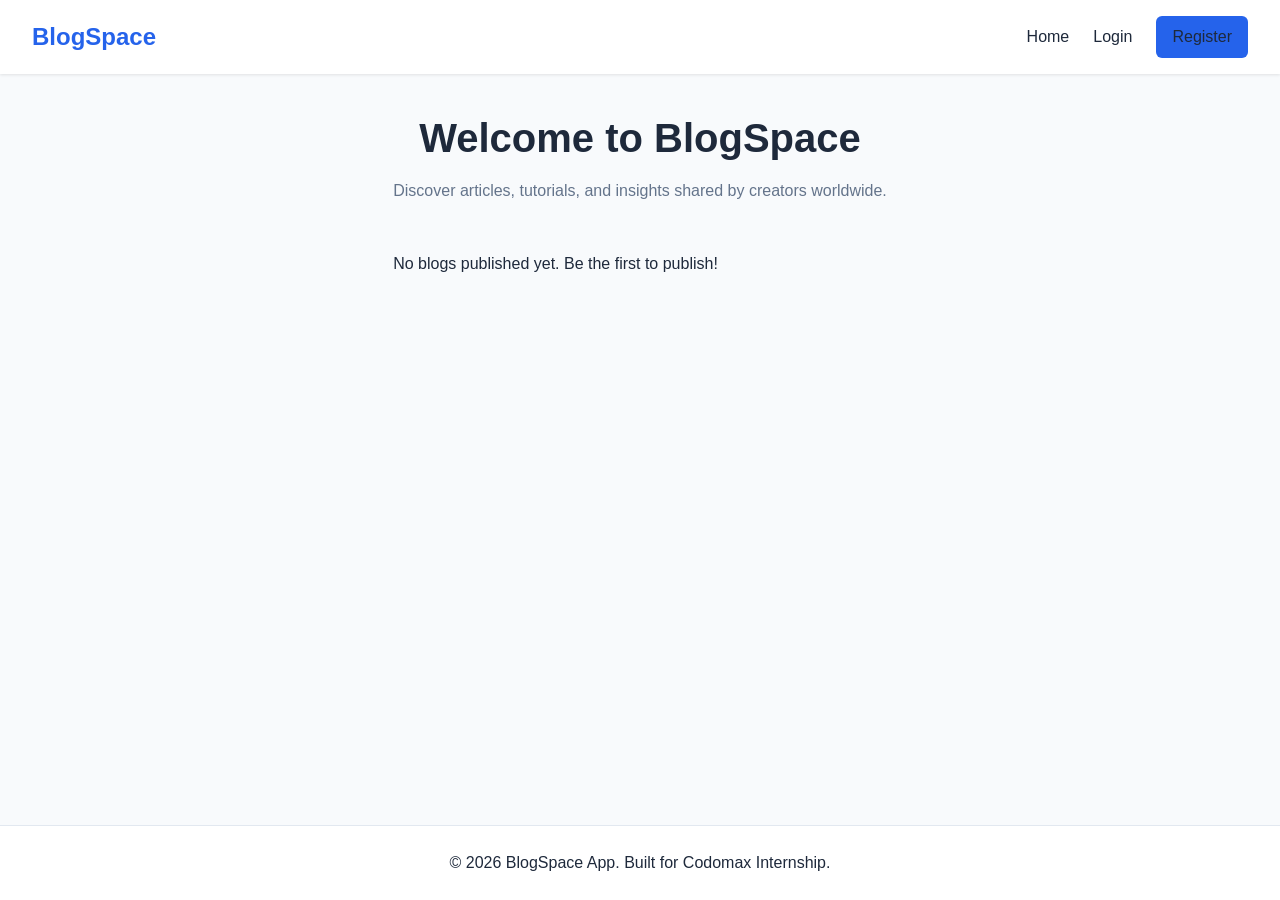
<file: index.html>
<!DOCTYPE html>
<html lang="en">
<head>
    <meta charset="UTF-8">
    <meta name="viewport" content="width=device-width, initial-scale=1.0">
    <title>BlogApp - Home</title>
    <link rel="stylesheet" href="style.css">
</head>
<body>
    <nav class="navbar">
        <a href="index.html" class="logo">BlogSpace</a>
        <ul class="nav-links" id="nav-links"></ul>
    </nav>

    <main class="container">
        <section class="hero">
            <h1>Welcome to BlogSpace</h1>
            <p>Discover articles, tutorials, and insights shared by creators worldwide.</p>
        </section>

        <section class="blog-grid" id="home-blog-list"></section>
    </main>

    <footer>
        <p>&copy; 2026 BlogSpace App. Built for Codomax Internship.</p>
    </footer>

    <script src="script.js"></script>
</body>
</html>
</file>
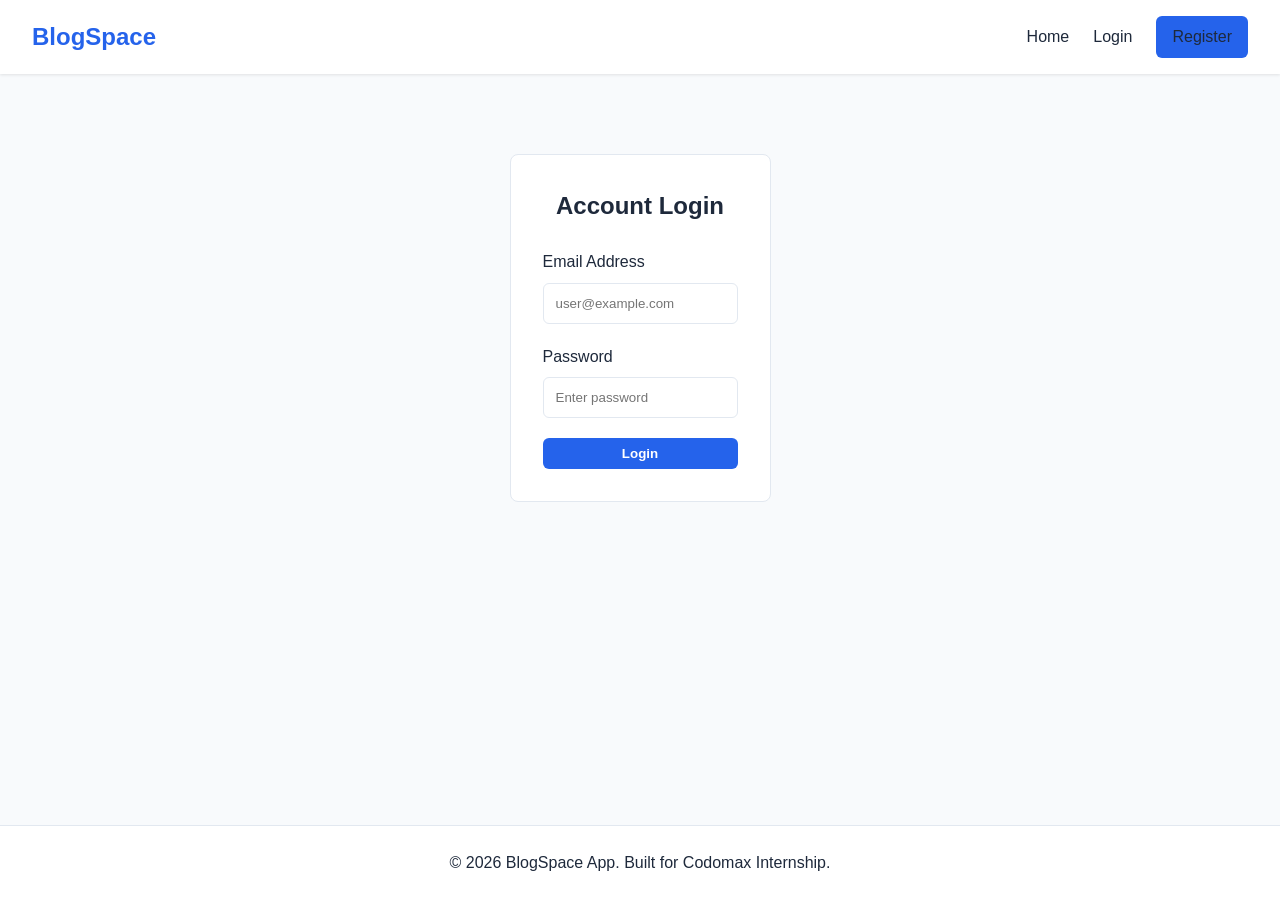
<file: create-blog.html>
<!DOCTYPE html>
<html lang="en">
<head>
    <meta charset="UTF-8">
    <meta name="viewport" content="width=device-width, initial-scale=1.0">
    <title>BlogApp - Create Blog</title>
    <link rel="stylesheet" href="style.css">
</head>
<body>
    <nav class="navbar">
        <a href="index.html" class="logo">BlogSpace</a>
        <ul class="nav-links" id="nav-links"></ul>
    </nav>

    <main class="container">
        <div class="form-container" style="max-width: 650px;">
            <h2>Create New Blog Post</h2>
            <form id="create-blog-form">
                <div class="form-group">
                    <label for="blog-title">Blog Title</label>
                    <input type="text" id="blog-title" required placeholder="Enter blog title">
                </div>
                <div class="form-group">
                    <label for="blog-category">Category</label>
                    <input type="text" id="blog-category" required placeholder="e.g., Tech, Lifestyle, WebDev">
                </div>
                <div class="form-group">
                    <label for="blog-content">Content</label>
                    <textarea id="blog-content" rows="6" required placeholder="Write your blog post content here..."></textarea>
                </div>
                <button type="submit" class="btn btn-primary" style="width: 100%;">Publish Blog</button>
            </form>
        </div>
    </main>

    <footer>
        <p>&copy; 2026 BlogSpace App. Built for Codomax Internship.</p>
    </footer>

    <script src="script.js"></script>
</body>
</html>
</file>
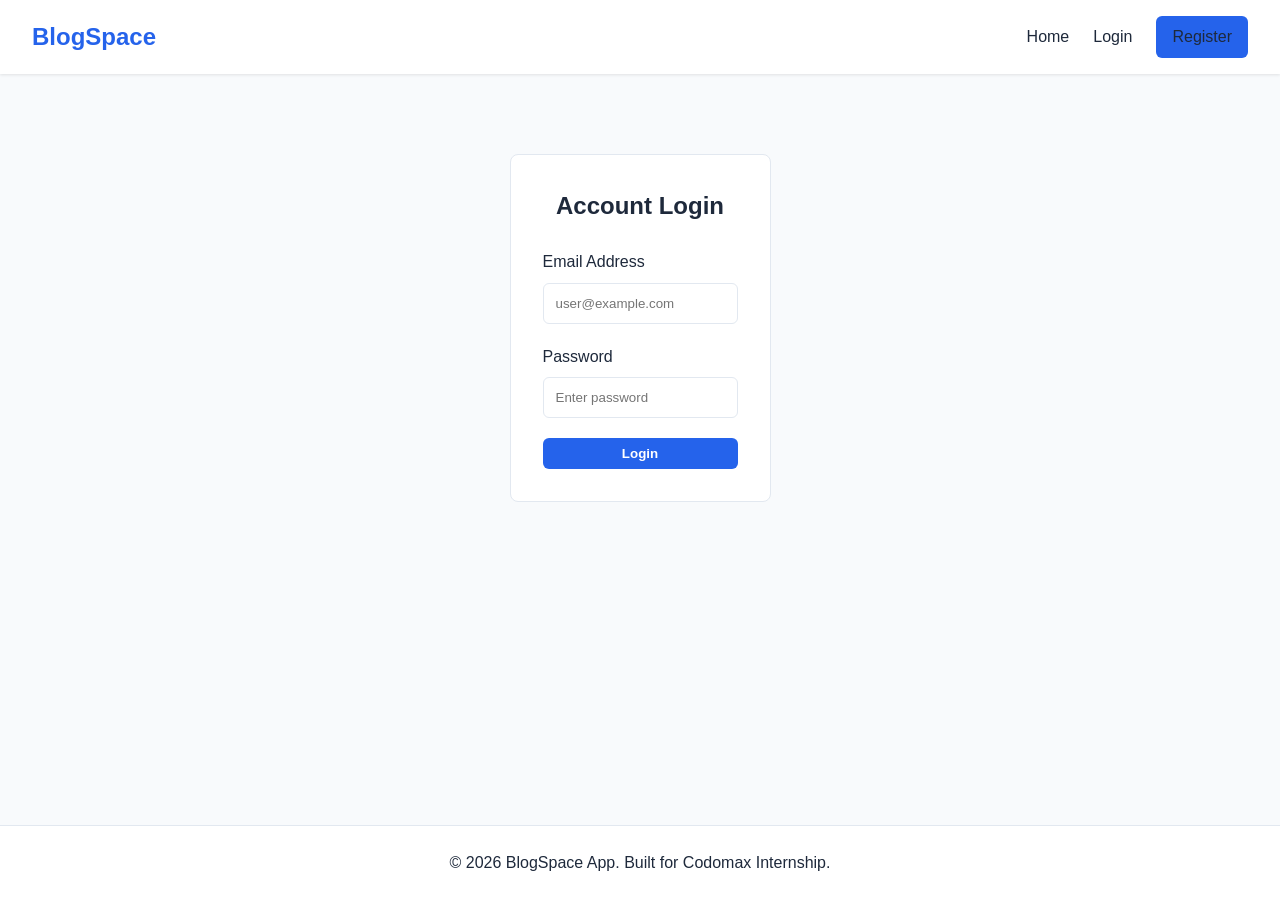
<file: dashboard.html>
<!DOCTYPE html>
<html lang="en">
<head>
    <meta charset="UTF-8">
    <meta name="viewport" content="width=device-width, initial-scale=1.0">
    <title>BlogApp - Dashboard</title>
    <link rel="stylesheet" href="style.css">
</head>
<body>
    <nav class="navbar">
        <a href="index.html" class="logo">BlogSpace</a>
        <ul class="nav-links" id="nav-links"></ul>
    </nav>

    <main class="container">
        <h2 id="user-welcome">User Dashboard</h2>
        <p style="margin-bottom: 1.5rem; color: var(--text-muted);">Manage your published blog articles here.</p>

        <div class="table-container">
            <table>
                <thead>
                    <tr>
                        <th>Title</th>
                        <th>Category</th>
                        <th>Date Published</th>
                        <th>Actions</th>
                    </tr>
                </thead>
                <tbody id="dashboard-blog-list"></tbody>
            </table>
        </div>
    </main>

    <footer>
        <p>&copy; 2026 BlogSpace App. Built for Codomax Internship.</p>
    </footer>

    <script src="script.js"></script>
</body>
</html>
</file>
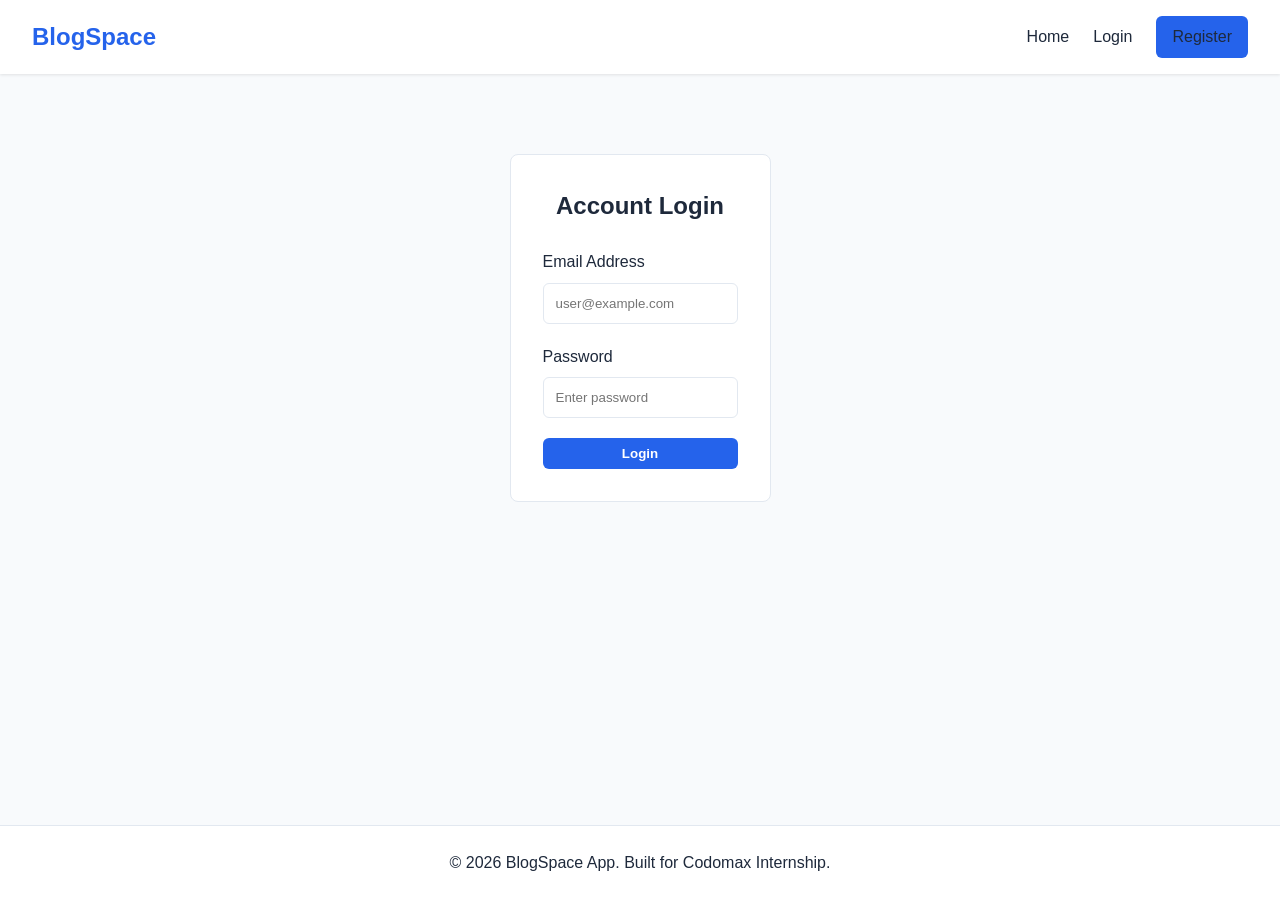
<file: login.html>
<!DOCTYPE html>
<html lang="en">
<head>
    <meta charset="UTF-8">
    <meta name="viewport" content="width=device-width, initial-scale=1.0">
    <title>BlogApp - Login</title>
    <link rel="stylesheet" href="style.css">
</head>
<body>
    <nav class="navbar">
        <a href="index.html" class="logo">BlogSpace</a>
        <ul class="nav-links" id="nav-links"></ul>
    </nav>

    <main class="container">
        <div class="form-container">
            <h2>Account Login</h2>
            <form id="login-form">
                <div class="form-group">
                    <label for="login-email">Email Address</label>
                    <input type="email" id="login-email" required placeholder="user@example.com">
                </div>
                <div class="form-group">
                    <label for="login-password">Password</label>
                    <input type="password" id="login-password" required placeholder="Enter password">
                </div>
                <button type="submit" class="btn btn-primary" style="width: 100%;">Login</button>
            </form>
        </div>
    </main>

    <footer>
        <p>&copy; 2026 BlogSpace App. Built for Codomax Internship.</p>
    </footer>

    <script src="script.js"></script>
</body>
</html>
</file>
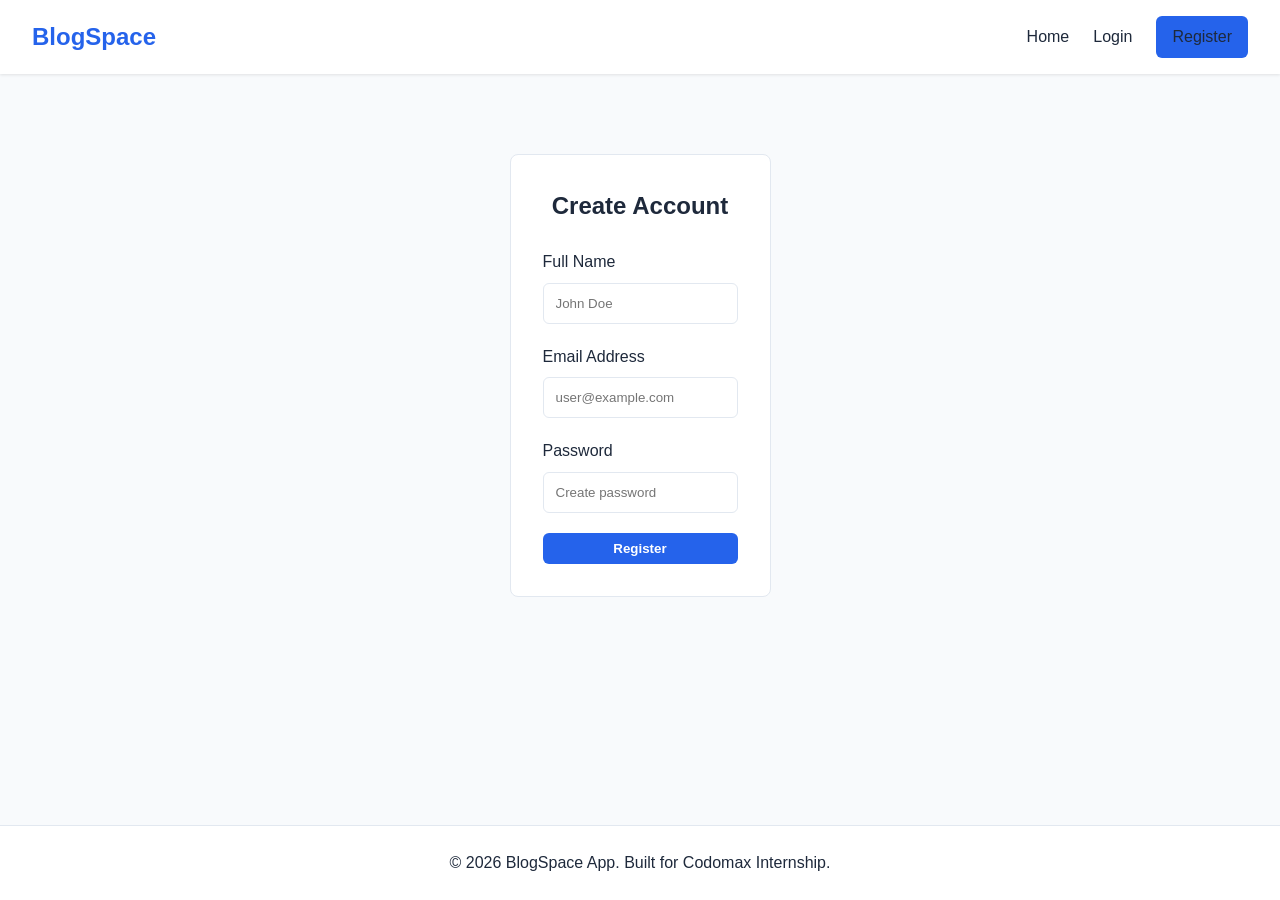
<file: register.html>
<!DOCTYPE html>
<html lang="en">
<head>
    <meta charset="UTF-8">
    <meta name="viewport" content="width=device-width, initial-scale=1.0">
    <title>BlogApp - Register</title>
    <link rel="stylesheet" href="style.css">
</head>
<body>
    <nav class="navbar">
        <a href="index.html" class="logo">BlogSpace</a>
        <ul class="nav-links" id="nav-links"></ul>
    </nav>

    <main class="container">
        <div class="form-container">
            <h2>Create Account</h2>
            <form id="register-form">
                <div class="form-group">
                    <label for="reg-name">Full Name</label>
                    <input type="text" id="reg-name" required placeholder="John Doe">
                </div>
                <div class="form-group">
                    <label for="reg-email">Email Address</label>
                    <input type="email" id="reg-email" required placeholder="user@example.com">
                </div>
                <div class="form-group">
                    <label for="reg-password">Password</label>
                    <input type="password" id="reg-password" required placeholder="Create password">
                </div>
                <button type="submit" class="btn btn-primary" style="width: 100%;">Register</button>
            </form>
        </div>
    </main>

    <footer>
        <p>&copy; 2026 BlogSpace App. Built for Codomax Internship.</p>
    </footer>

    <script src="script.js"></script>
</body>
</html>
</file>
<file: style.css>
* {
    margin: 0;
    padding: 0;
    box-sizing: border-box;
    font-family: 'Segoe UI', Tahoma, Geneva, Verdana, sans-serif;
}

:root {
    --primary-color: #2563eb;
    --primary-hover: #1d4ed8;
    --bg-color: #f8fafc;
    --card-bg: #ffffff;
    --text-color: #1e293b;
    --text-muted: #64748b;
    --border-color: #e2e8f0;
    --danger-color: #ef4444;
}

body {
    background-color: var(--bg-color);
    color: var(--text-color);
    line-height: 1.6;
    display: flex;
    flex-direction: column;
    min-height: 100vh;
}

.navbar {
    background-color: var(--card-bg);
    box-shadow: 0 1px 3px rgba(0, 0, 0, 0.1);
    padding: 1rem 2rem;
    display: flex;
    justify-content: space-between;
    align-items: center;
}

.navbar .logo {
    font-size: 1.5rem;
    font-weight: 700;
    color: var(--primary-color);
    text-decoration: none;
}

.nav-links {
    display: flex;
    list-style: none;
    gap: 1.5rem;
    align-items: center;
}

.nav-links a {
    text-decoration: none;
    color: var(--text-color);
    font-weight: 500;
}

.nav-links a:hover {
    color: var(--primary-color);
}

.btn {
    padding: 0.5rem 1rem;
    border-radius: 0.375rem;
    border: none;
    cursor: pointer;
    font-weight: 600;
    text-decoration: none;
    display: inline-block;
}

.btn-primary {
    background-color: var(--primary-color);
    color: white;
}

.btn-primary:hover {
    background-color: var(--primary-hover);
}

.btn-danger {
    background-color: var(--danger-color);
    color: white;
}

.container {
    max-width: 1100px;
    margin: 2rem auto;
    padding: 0 1rem;
    flex: 1;
}

.hero {
    text-align: center;
    margin-bottom: 3rem;
}

.hero h1 {
    font-size: 2.5rem;
    margin-bottom: 0.5rem;
}

.hero p {
    color: var(--text-muted);
}

.blog-grid {
    display: grid;
    grid-template-columns: repeat(auto-fill, minmax(300px, 1fr));
    gap: 1.5rem;
}

.blog-card {
    background-color: var(--card-bg);
    border-radius: 0.5rem;
    border: 1px solid var(--border-color);
    padding: 1.5rem;
    display: flex;
    flex-direction: column;
    justify-content: space-between;
}

.blog-card h3 {
    margin-bottom: 0.5rem;
}

.blog-card .author {
    font-size: 0.875rem;
    color: var(--text-muted);
    margin-bottom: 1rem;
}

.blog-card p {
    color: var(--text-color);
    margin-bottom: 1rem;
}

.form-container {
    max-width: 450px;
    margin: 3rem auto;
    background-color: var(--card-bg);
    padding: 2rem;
    border-radius: 0.5rem;
    border: 1px solid var(--border-color);
}

.form-container h2 {
    margin-bottom: 1.5rem;
    text-align: center;
}

.form-group {
    margin-bottom: 1.25rem;
}

.form-group label {
    display: block;
    margin-bottom: 0.5rem;
    font-weight: 500;
}

.form-group input,
.form-group textarea {
    width: 100%;
    padding: 0.75rem;
    border: 1px solid var(--border-color);
    border-radius: 0.375rem;
    outline: none;
}

.form-group input:focus,
.form-group textarea:focus {
    border-color: var(--primary-color);
}

.table-container {
    width: 100%;
    overflow-x: auto;
    background-color: var(--card-bg);
    border: 1px solid var(--border-color);
    border-radius: 0.5rem;
}

table {
    width: 100%;
    border-collapse: collapse;
    text-align: left;
}

th, td {
    padding: 1rem;
    border-bottom: 1px solid var(--border-color);
}

th {
    background-color: var(--bg-color);
}

footer {
    text-align: center;
    padding: 1.5rem;
    background-color: var(--card-bg);
    border-top: 1px solid var(--border-color);
    margin-top: auto;
}

@media (max-width: 768px) {
    .navbar {
        flex-direction: column;
        gap: 1rem;
    }
}
</file>
